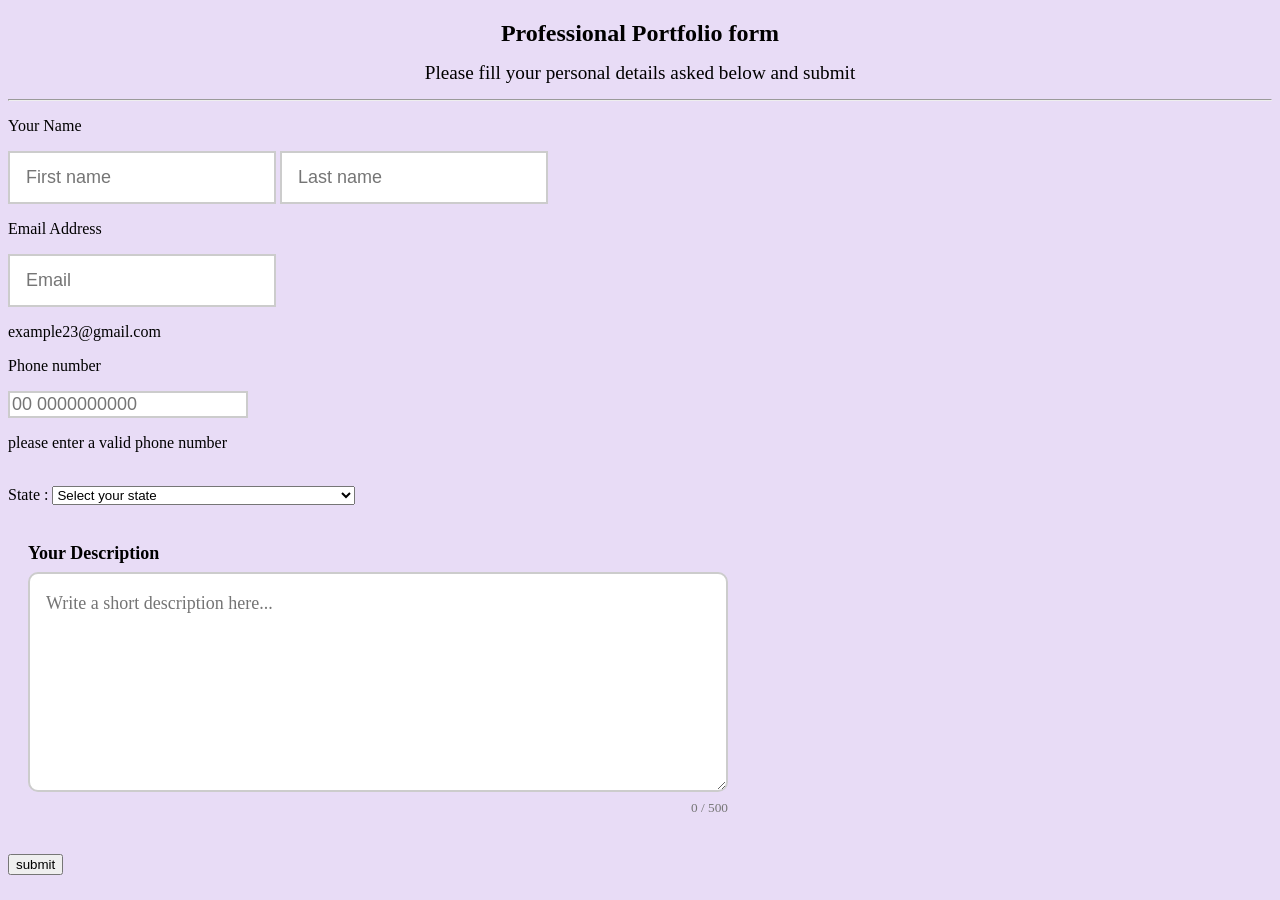
<file: formsformat.html>
<!DOCTYPE html>
<html lang="en">
<head>
    <meta charset="UTF-8">
    <meta name="viewport" content="width=device-width, initial-scale=1.0">
    <title>Document</title>
</head>
<link rel="stylesheet" href="form.css">
<header>
    <h2>Professional Portfolio form</h2>
    <h4>Please fill your personal details asked below and submit</h4>
</header>
<hr>
<body>
    <form action ="/action.php">

        <p>Your Name</p>
        <input type="text" placeholder="First name">
        <input type="text" placeholder="Last name">
        <br>
        <p>Email Address</p>
        <input type="text" placeholder="Email">
        <p>example23@gmail.com</p>
        <p>Phone number</p>
        <input type="phone number" placeholder="00 0000000000">
        <p>please enter a valid phone number</p><br>
        <label for="state">State :</label>
        <select name="state" id="state">
                <option value="">Select your state</option>
            
                <optgroup label="States">
                  <option value="andhra-pradesh">Andhra Pradesh</option>
                  <option value="arunachal-pradesh">Arunachal Pradesh</option>
                  <option value="assam">Assam</option>
                  <option value="bihar">Bihar</option>
                  <option value="chhattisgarh">Chhattisgarh</option>
                  <option value="goa">Goa</option>
                  <option value="gujarat">Gujarat</option>
                  <option value="haryana">Haryana</option>
                  <option value="himachal-pradesh">Himachal Pradesh</option>
                  <option value="jharkhand">Jharkhand</option>
                  <option value="karnataka">Karnataka</option>
                  <option value="kerala">Kerala</option>
                  <option value="madhya-pradesh">Madhya Pradesh</option>
                  <option value="maharashtra">Maharashtra</option>
                  <option value="manipur">Manipur</option>
                  <option value="meghalaya">Meghalaya</option>
                  <option value="mizoram">Mizoram</option>
                  <option value="nagaland">Nagaland</option>
                  <option value="odisha">Odisha</option>
                  <option value="punjab">Punjab</option>
                  <option value="rajasthan">Rajasthan</option>
                  <option value="sikkim">Sikkim</option>
                  <option value="tamil-nadu">Tamil Nadu</option>
                  <option value="telangana">Telangana</option>
                  <option value="tripura">Tripura</option>
                  <option value="uttar-pradesh">Uttar Pradesh</option>
                  <option value="uttarakhand">Uttarakhand</option>
                  <option value="west-bengal">West Bengal</option>
                </optgroup>
            
                <optgroup label="Union Territories">
                  <option value="andaman-nicobar">Andaman and Nicobar Islands</option>
                  <option value="chandigarh">Chandigarh</option>
                  <option value="dadra-nagar-haveli-daman-diu">Dadra and Nagar Haveli and Daman and Diu</option>
                  <option value="delhi">Delhi</option>
                  <option value="jammu-kashmir">Jammu and Kashmir</option>
                  <option value="ladakh">Ladakh</option>
                  <option value="lakshadweep">Lakshadweep</option>
                  <option value="puducherry">Puducherry</option>
                </optgroup>  
    
        </select>
        <br>
        <br>
<div class="form-group">
    <label for="description">Your Description</label>
    <textarea id="description" name="description" placeholder="Write a short description here..." maxlength="500"></textarea>
    <small class="char-count">0 / 500</small>
  </div>
  <br>
  <footer>
    <input type="submit" value="submit">
  </footer>

    </form>

  
    
</body>
</html>
</file>
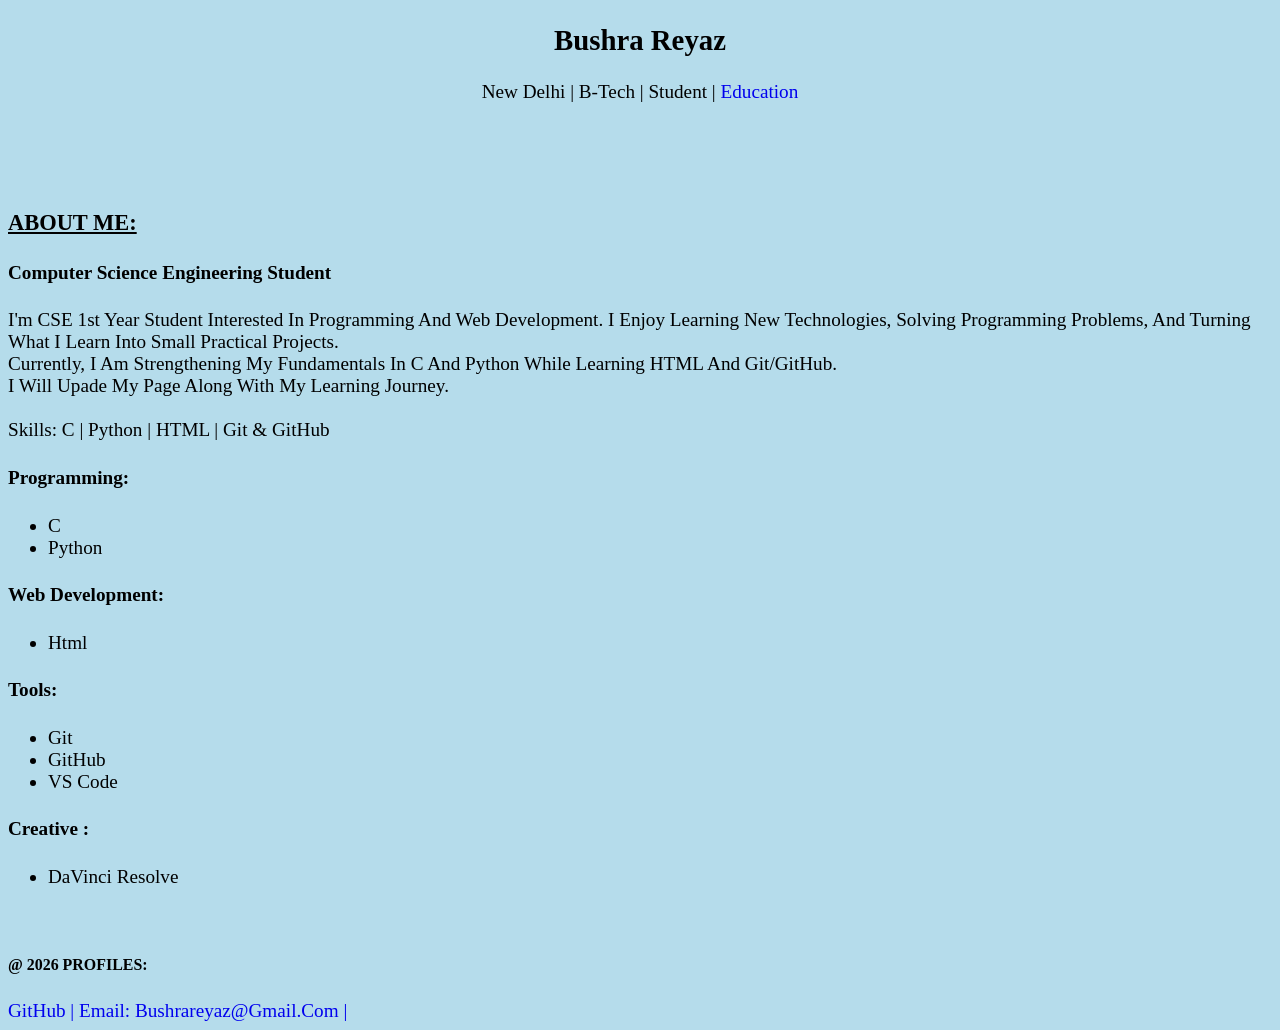
<file: Homepage.html>
<!DOCTYPE html>
<html lang="en">
<head>
    <meta charset="UTF-8">
    <meta name="viewport" content="width=device-width, initial-scale=1.0">
    <title>Document</title>
</head>
<body>
    <header>
      <h2>Bushra Reyaz</h2>
       <p>
    New Delhi | B-Tech | Student | <a href="educationpage.html">Education</a>
    <link rel="stylesheet" href="stylesheet.css">
</header>
    <br>
    <br>
</pr>
   <br>
    <u><h3>ABOUT ME:</h3></u> 
    <main>
        <p>
            <h4>Computer Science Engineering Student</h4>
        </p>
            <span>
                I'm  CSE 1st year student interested in programming and web development. I enjoy learning new technologies, solving programming problems, and turning what I learn into small practical projects.<br>                                         
                Currently, I am strengthening my fundamentals in C and Python while learning HTML and Git/GitHub.<br>
                I will upade my page along with my learning journey.<br><br>
    Skills: C | Python | HTML | Git & GitHub</span>
</main>
<h4>Programming:</h4>
<ul><li>C</li>
    <li>Python</li></ul>
<h4>Web Development:</h4>
<ul><li>Html</li>
</ul>
<h4>Tools:</h4><ul><li>Git</li>
    <li>GitHub</li>
    <li>VS Code</li></ul>
<h4>Creative :</h4><ul>
   <li> DaVinci Resolve</li>
</ul>
<br>

<footer>
<h5><span>@ 2026 PROFILES:</span></h5>
<a href = "https://github.com/Bushrareyaz" target="_main"> GitHub |</a> <a href = "mailto:bushrareyaz699@gmail.com"> Email: bushrareyaz@gmail.com |</a>

</footer>
    
</body>
</html>
</file>
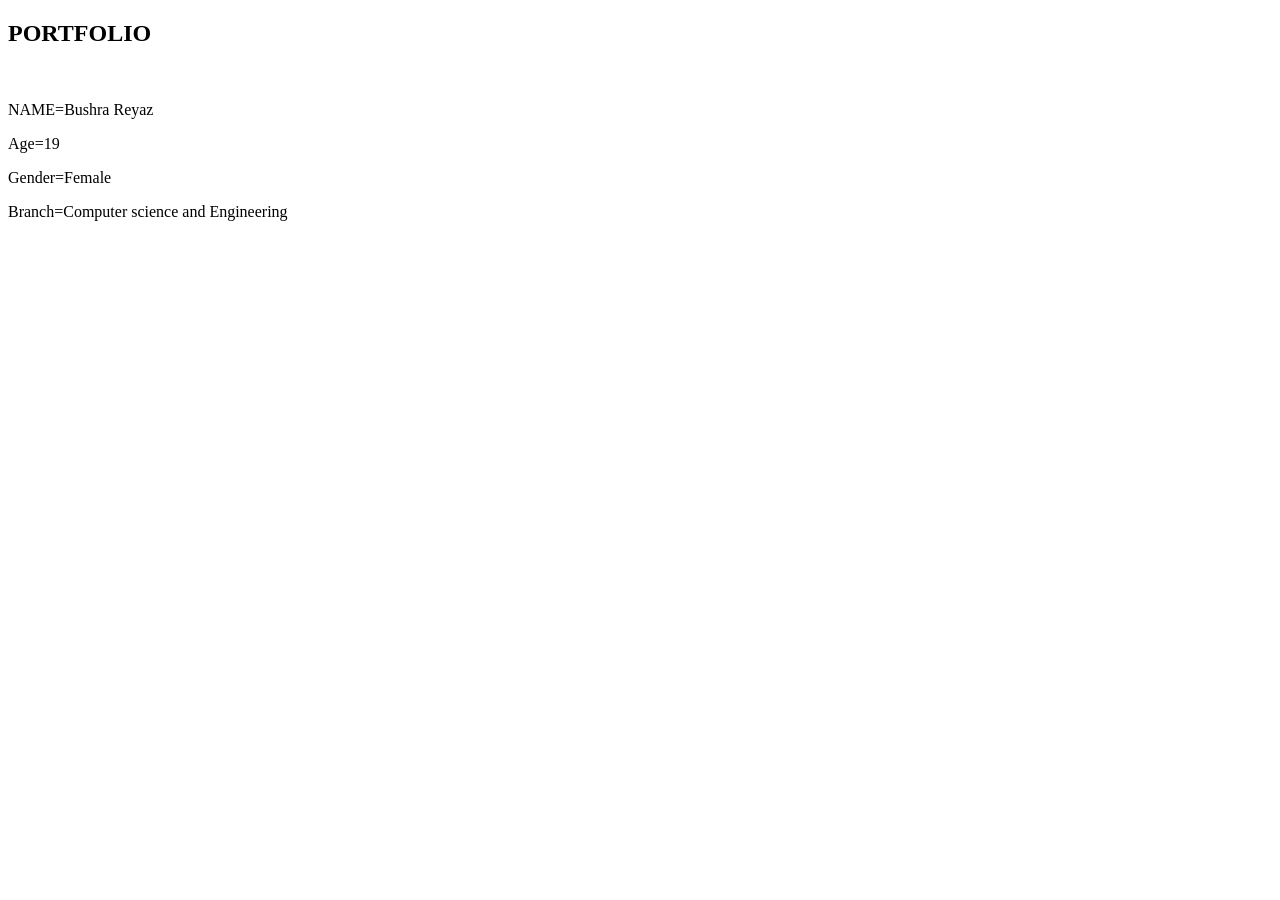
<file: portfolio.html>
<!DOCTYPE html>
<html lang="en">
<head>
    <meta charset="UTF-8">
    <meta name="viewport" content="width=device-width, initial-scale=1.0">
    <title>Document</title>
</head>
<body>
    <p>
    <h2>PORTFOLIO</h2>
    </p>
    <br>
    <p>NAME=Bushra Reyaz</p>
    <p>Age=19</p>
    <p>Gender=Female</p>
    <p>Branch=Computer science and Engineering
    </p>
    
</body>
</html>
</file>
<file: form.css>
h4{
    font-weight: 300;
    font-size: larger;
    line-height:1px;
    font-family:'Times New Roman', Times, serif;
}
header{
    text-align: center;
}
body{
    background-color:rgb(232, 220, 246);
}
h2{
    font-size:x-large;
}
input[type="text"]{
    width: 100;
    max-width: 500px;
    padding: 14px 16px;
    font-size: 18px;
    border: 2px solid #ccc;
    box-sizing: border-box;
}
input[type="phone number"]{
    width: 100;
    max-width: 500px;
    font-size: 18px;
    border: 2px solid #ccc
    
}

.form-group {
    max-width: 700px;
    margin: 20px;
  }
  
  .form-group label {
    display: block;
    margin-bottom: 8px;
    font-size: 18px;
    font-weight: 600;
  }
  
  .form-group textarea {
    width: 100%;
    height: 220px;
    padding: 16px;
    font-size: 18px;
    font-family: inherit;
    line-height: 1.5;
    border: 2px solid #ccc;
    border-radius: 10px;
    box-sizing: border-box;
    resize: vertical;
  }
  
  .form-group textarea:focus {
    outline: none;
    border-color: #4a90e2;
  }
  
  .char-count {
    display: block;
    text-align: right;
    color: #777;
    margin-top: 4px;
  }
  .form-group select {
    flex: 1;
    height: 50px;
    padding: 0 14px;
    font-size: 18px;
    font-family: inherit;
    border: 2px solid #ccc;
    border-radius: 10px;
    box-sizing: border-box;
  }
  
  .form-group select:focus {
    outline: none;
    border-color: #4a90e2;
  }
</file>
<file: stylesheet.css>
h2{
    text-align:center;
}
p{
    text-align:center;
}
footer a {
    text-decoration:none;
}
header a{
    text-decoration:none;
    font-weight: 300;
}
body{
    background-color: rgb(181, 220, 235);
    font-family:Cambria, Cochin, Georgia, Times, 'Times New Roman', serif;
    text-transform: capitalize;
    font-size: larger;
    font-weight:400
    
}
</file>
